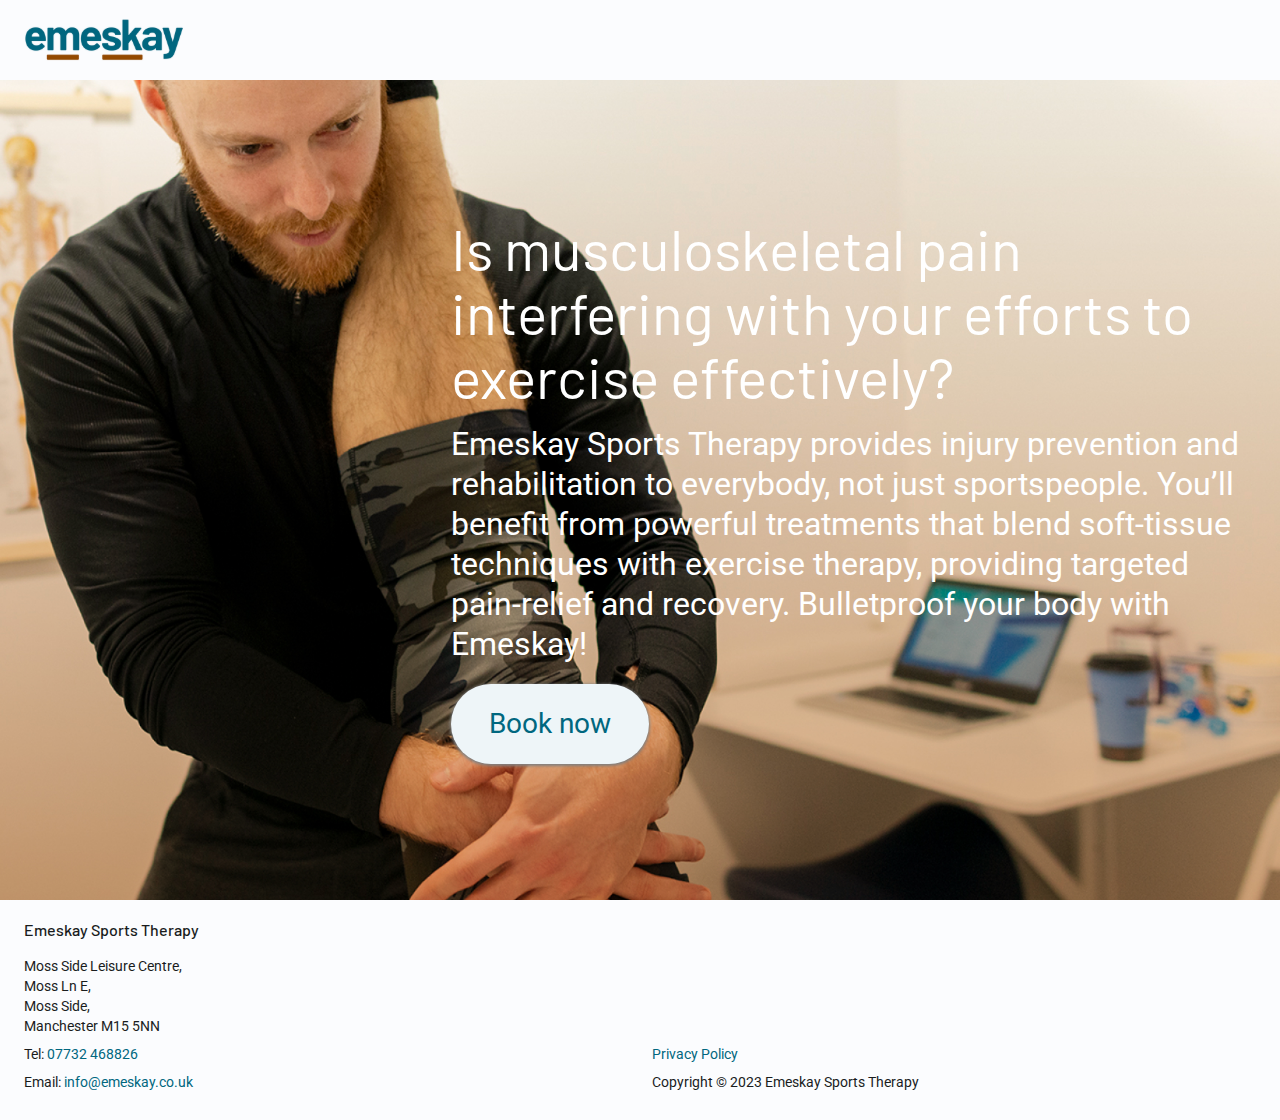
<file: index.html>
<!DOCTYPE html>
<html lang="en">
<head>
    <meta charset="UTF-8">
    <meta http-equiv="X-UA-Compatible" content="IE=edge">
    <meta name="viewport" content="width=device-width, initial-scale=1.0">
    <title>Emeskay Sports Therapy</title>
    
    <!--Normalize CSS-->
    <link href="./css/normalize.css" rel="stylesheet" type="text/css" />

    <!--Main CSS-->
    <link href="./css/main.css" rel="stylesheet" type="text/css" />

    <!--Google Fonts-->
    <link rel="preconnect" href="https://fonts.googleapis.com">
    <link rel="preconnect" href="https://fonts.gstatic.com" crossorigin>
    <link href="https://fonts.googleapis.com/css2?family=Barlow:wght@400;500&display=swap" rel="stylesheet">
    <link rel="preconnect" href="https://fonts.googleapis.com">
    <link rel="preconnect" href="https://fonts.gstatic.com" crossorigin>
    <link href="https://fonts.googleapis.com/css2?family=Roboto:wght@400;500&display=swap" rel="stylesheet">

    <!--Google Icons-->

    <link rel="stylesheet" href="https://fonts.googleapis.com/css2?family=Material+Symbols+Rounded:opsz,wght,FILL,GRAD@20..48,100..700,0..1,-50..200" />
</head>
    <body class="page page--medium page--expanded">

        <!--'nav' block-->
        <nav class="nav nav--medium nav--expanded">
            <!--'logo' block in the 'nav' block-->
            <img class="logo logo--expanded" src="./images/emeskay-logo.svg" />
        </nav>

        <!--'header' block-->
        <header class="header header--medium header--expanded">
                <!--'heading' block in the 'header' block-->
                <h1 class="heading heading--medium heading--expanded header__heading header__heading--medium">Is musculoskeletal pain interfering with your efforts to exercise effectively?</h1>
                <!--'subheading' block in the 'header' block-->
                <p class="subheading subheading--medium subheading--expanded header__subheading header__subheading--medium body-medium headline-medium headline-large-expanded">Emeskay Sports Therapy provides injury prevention and rehabilitation to everybody, not just sportspeople. You’ll benefit from powerful treatments that blend soft-tissue techniques with exercise therapy, providing targeted pain-relief and recovery. Bulletproof your body with Emeskay!</p>
                <!--'button' block in the 'header' block-->
                <a href="https://calendly.com/emeskay/sports-therapy" class="button--expanded"><button class="button button--medium button--expanded header__button">Book now</button></a>
        </header>
        
        <!--'footer block'-->
        <footer class="footer footer--medium">
            
            <h5 class="heading heading--footer heading--footer-medium footer__heading footer__heading--medium">Emeskay Sports Therapy</h5>
            <div class="footer__col-1">
            <p class="body body--medium footer__body footer__body--medium">Moss Side Leisure Centre,<br>Moss Ln E,<br>Moss Side,<br>Manchester M15 5NN</p>
            
            
                <p class="body body--medium footer__body footer__body--medium">Tel: <a class="link footer__link link--medium footer__link--medium" href="tel:07732468826">07732 468826</a></p>
                <p class="body body--medium footer__body footer__body--medium">Email: <a class="link footer__link link--medium footer__link--medium" href="mailto:info@emeskay.co.uk">info@emeskay.co.uk</a></p>
            </div>
            <div class="footer__col-2">
                <a href="privacy-policy.html" class="link footer__link footer__link--display-block link--medium footer__link--medium">Privacy Policy</a>
                <p class="body body--medium footer__body footer__body--last-element footer__body--medium">Copyright © 2023 Emeskay Sports Therapy</p>
            </div>
        </footer>
    </body>
</html>
</file>
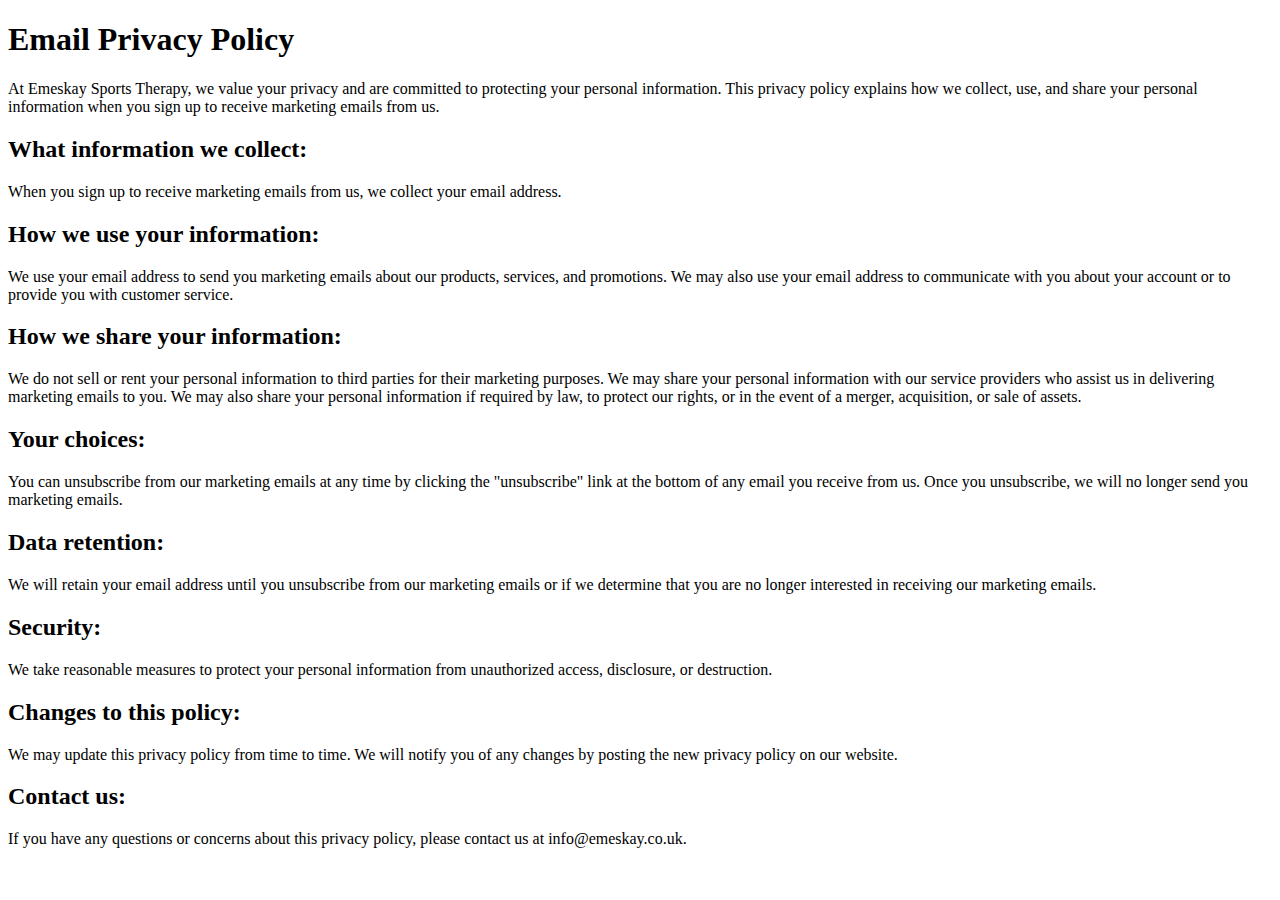
<file: email-privacy-policy.html>
<!DOCTYPE html>
<html lang="en">
<head>
    <meta charset="UTF-8">
    <meta http-equiv="X-UA-Compatible" content="IE=edge">
    <meta name="viewport" content="width=device-width, initial-scale=1.0">
    <title>Emeskay - Email Privacy Policy</title>
</head>
<body>
    <h1>Email Privacy Policy</h1>
    <p>At Emeskay Sports Therapy, we value your privacy and are committed to protecting your personal information. This privacy policy explains how we collect, use, and share your personal information when you sign up to receive marketing emails from us.</p>
    <h2>What information we collect:</h2>
    <p>When you sign up to receive marketing emails from us, we collect your email address.</p>
    <h2>How we use your information:</h2>
    <p>We use your email address to send you marketing emails about our products, services, and promotions. We may also use your email address to communicate with you about your account or to provide you with customer service.</p>
    <h2>How we share your information:
    </h2>
    <p>We do not sell or rent your personal information to third parties for their marketing purposes. We may share your personal information with our service providers who assist us in delivering marketing emails to you. We may also share your personal information if required by law, to protect our rights, or in the event of a merger, acquisition, or sale of assets.</p>
    <h2>Your choices:</h2>
    <p>You can unsubscribe from our marketing emails at any time by clicking the "unsubscribe" link at the bottom of any email you receive from us. Once you unsubscribe, we will no longer send you marketing emails.</p>
    <h2>Data retention:</h2>
    <p>We will retain your email address until you unsubscribe from our marketing emails or if we determine that you are no longer interested in receiving our marketing emails.</p>
    <h2>Security:</h2>
    <p>We take reasonable measures to protect your personal information from unauthorized access, disclosure, or destruction.</p>
    <h2>Changes to this policy:</h2>
    <p>We may update this privacy policy from time to time. We will notify you of any changes by posting the new privacy policy on our website.</p>
    <h2>Contact us:</h2>
    <p>If you have any questions or concerns about this privacy policy, please contact us at info@emeskay.co.uk.</p>
</body>
</html>
</file>
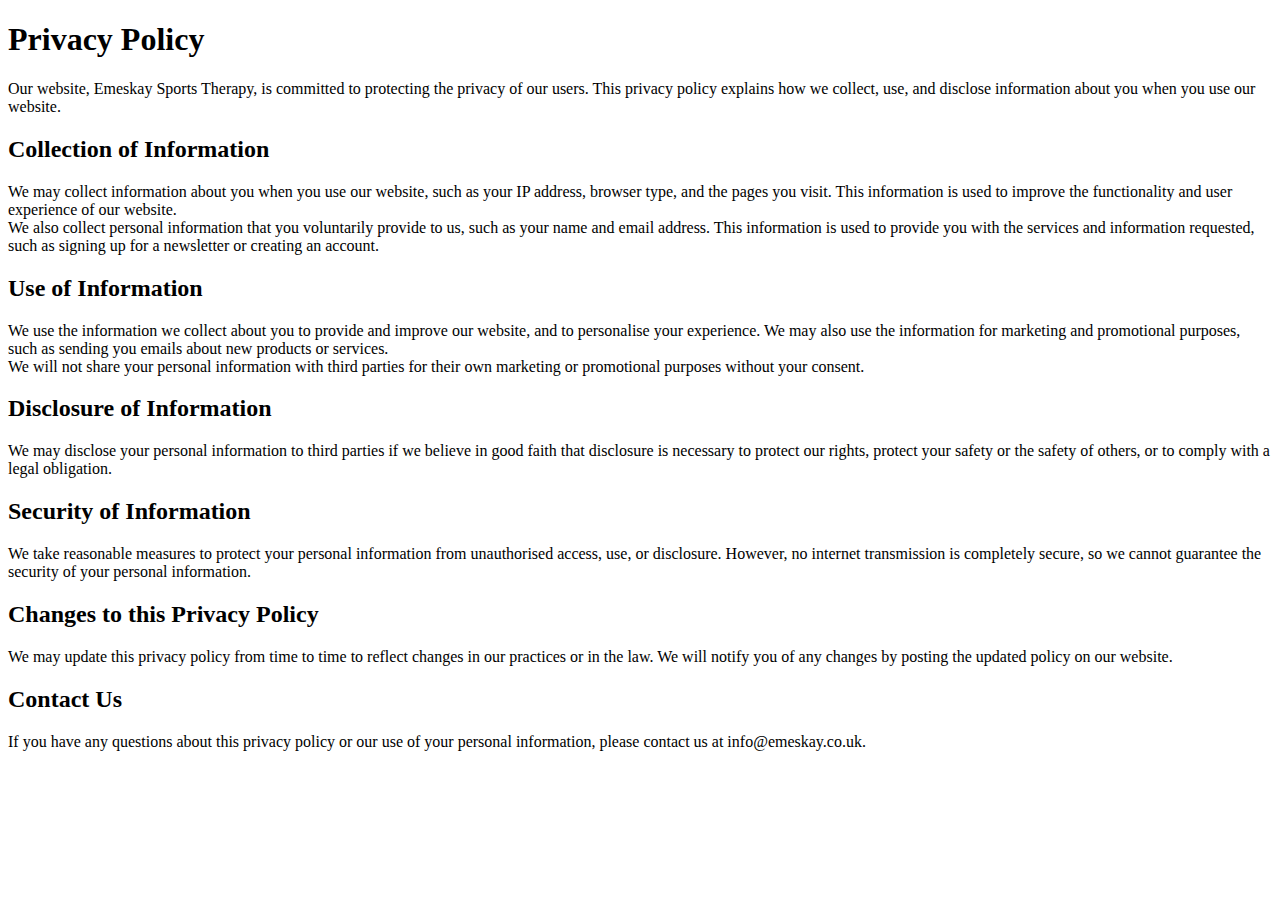
<file: privacy-policy.html>
<!DOCTYPE html>
<html lang="en">
<head>
    <meta charset="UTF-8">
    <meta http-equiv="X-UA-Compatible" content="IE=edge">
    <meta name="viewport" content="width=device-width, initial-scale=1.0">
    <title>Emeskay - Privacy Policy</title>
</head>
<body>
    <h1>Privacy Policy</h1>
    <p>Our website, Emeskay Sports Therapy, is committed to protecting the privacy of our users. This privacy policy explains how we collect, use, and disclose information about you when you use our website.</p>
    <h2>Collection of Information</h2>
    <p>We may collect information about you when you use our website, such as your IP address, browser type, and the pages you visit. This information is used to improve the functionality and user experience of our website.<br>
    We also collect personal information that you voluntarily provide to us, such as your name and email address. This information is used to provide you with the services and information requested, such as signing up for a newsletter or creating an account.</p>
    <h2>Use of Information</h2>
    <p>We use the information we collect about you to provide and improve our website, and to personalise your experience. We may also use the information for marketing and promotional purposes, such as sending you emails about new products or services.<br>
    We will not share your personal information with third parties for their own marketing or promotional purposes without your consent.</p>
    <h2>Disclosure of Information</h2>
    <p>We may disclose your personal information to third parties if we believe in good faith that disclosure is necessary to protect our rights, protect your safety or the safety of others, or to comply with a legal obligation.</p>
    <h2>Security of Information</h2>
    <p>We take reasonable measures to protect your personal information from unauthorised access, use, or disclosure. However, no internet transmission is completely secure, so we cannot guarantee the security of your personal information.</p>
    <h2>Changes to this Privacy Policy</h2>
    <p>We may update this privacy policy from time to time to reflect changes in our practices or in the law. We will notify you of any changes by posting the updated policy on our website.</p>
    <h2>Contact Us</h2>
    <p>If you have any questions about this privacy policy or our use of your personal information, please contact us at info@emeskay.co.uk.</p>
</body>
</html>
</file>
<file: css/main.css>
*,
*::after,
*::before {
       box-sizing: border-box;
       margin: 0px;
       padding: 0px;
       border: 0px;
}


/* || body/ */

.body {
    font-family: 'Roboto', sans-serif;
    font-size: 12px;
    line-height: 16px;
    font-weight: 400;
    color: #191C1D;
}

.page {
    display: grid;
    grid-template-columns: repeat(4, 1fr);
    grid-template-rows: auto;
    grid-template-areas:
    "nv nv nv nv"
    "hd hd hd hd"
    "ft ft ft ft";
    background-color: #FBFCFE;
    column-gap: 16px;
}

/* || link/ */
.link {
    font-family: 'Roboto', sans-serif;
    font-size: 12px;
    line-height: 16px;
    font-weight: 400;
}

/* || nav/ */

.nav {
    display: flex;
    align-items: center;
    justify-content: center;
    grid-area: nv;
    height: 80px;
    padding: 12px 16px;
}

/* || logo/ */
.logo {
    width: 160px;
}

/* || header/ */

.header {
    grid-area: hd;
    display: flex;
    flex-direction: column;
    justify-content: center;
    align-items: center;
    min-height: calc(100vh - 80px);
    padding: 12px 16px;
    background-image: url('../images/emeskay-website-image.jpg');
    background-size: cover;
    background-color: #00677F;
}

/* __heading */

.header__heading {
    margin: 0px 0px 8px 0px;
}

/* __subheading */

.header__subheading {
    margin: 0px 0px 16px 0px;
}

/* __button */

.header__button {
    box-shadow: 0px 1px 3px 1px #808080;
}

.header__button:hover {
    background-color: #E3E8F1;
    box-shadow: 0px 2px 6px 2px #808080;
    cursor: pointer;
}

.header__button:focus {
    background-color: #DEE1EE;
    box-shadow: 0px 1px 3px 1px #808080;

}

.header__button:disabled {
    background-color: #DFE0E3;
    box-shadow: none;
    color: #191C1D;
    cursor: not-allowed;
}

/* || heading/ */

.heading {
    font-size: 32px;
    line-height: 40px;
    font-weight: 400;
    font-family: 'Barlow', sans-serif;
    color: #ffffff;
}

.heading--footer {
    font-family: 'Barlow', sans-serif;
    font-size: 14px;
    font-weight: 500;
    line-height: 20px;
    color: #191C1D;
}

/* || subheading/ */

.subheading {
    font-family: 'Roboto', sans-serif;
    font-weight: 400;
    font-size: 14px;
    line-height: 20px;
    color: #ffffff;
}

/* || button/ */

.button {
    width: 99px;
    height: 40px;
    font-size: 14px;
    background-color: #EEF5F8;
    color: #00677F;
    border-radius: 50px;
    border: none;
    font-family: 'Roboto', sans-serif;
    transition-duration: 0.4s;
}

/* || footer/ */

.footer {
    grid-area: ft;
    padding: 12px 16px;
}

/* __heading */

.footer__heading {
    margin: 0px 0px 8px 0px;
}

/* __body */

.footer__body {
    margin: 0px 0px 8px 0px;
}

/* --last-element */

.footer__body--last-element {
    margin: 0px;
}

/* __link */

.footer__link {
    margin: 0px 0px 8px 0px;
}

.footer__link:link {
    color: #00677F;
    text-decoration: none;
    
}

.footer__link:visited {
    color: #954A00;
    text-decoration: none;
}

.footer__link:hover {
    color: #005FB0;
    text-decoration: underline;
}

.footer__link:active {
    color: #954A00;
    text-decoration: underline;
}

/* --display-block */

.footer__link--display-block {
    display: block;
}

/* || Medium Window */

@media only screen and (min-width: 600px) {
    /* || body/ */

    .body--medium {
        font-size: 14px;
        line-height: 20px;
    }

    /* || button/ */
    .button--medium {
        width: 132px;
        height: 60px;
        font-size: 19px;
    }

    /* || link/ */
    .link--medium {
        font-size: 14px;
        line-height: 20px
    }

    /* || footer/ */

    .footer--medium {
        display: grid;
        grid-template-columns: repeat(8, 1fr);
        grid-template-rows: auto;
        grid-template-areas:
        "fh fh fh fh fh fh fh fh"
        "c1 c1 c1 c1 c2 c2 c2 c2";
        column-gap: 24px;
        padding: 20px 24px;
    }

    .footer__col-1 {
        grid-area: c1;
    }

    .footer__col-2 {
        grid-area: c2;
        display: flex;
        flex-direction: column;
        justify-content: end;
    }

    .footer__body--medium {
        margin-bottom: 8px;
    }

    .footer__heading--medium {
        grid-area: fh;
        margin-bottom: 16px;
    }

    .footer__link--medium {
        margin-bottom: 8px;
    }
    
    /* || header/ */
    
    .header__heading--medium {
        margin-bottom: 16px;
    }

    .header__subheading--medium {
        margin-bottom: 20px;
    }

    .header--medium {
        padding: 20px 24px;
    }

    /* || heading/ */

    .heading--medium {
        font-size: 45px;
        line-height: 52px;
    }

    .heading--footer-medium {
        font-size: 16px;
    }

    /* nav/ */

    .nav--medium {
        padding: 20px 24px;
    }

    /* page/ */

    .page--medium {
        grid-template-columns: repeat(8, 1fr);
        grid-template-areas:
        "nv nv nv nv nv nv nv nv"
        "hd hd hd hd hd hd hd hd"
        "ft ft ft ft ft ft ft ft";
        column-gap: 24px;
    }

    .subheading--medium {
        font-size: 28px;
        line-height: 36px;
    }
}

@media only screen and (min-width: 840px) {
    
    .button--expanded {
        grid-area: btn;
        width: 198px;
        height: 80px;
        font-size: 28px;
    }
    
    .header--expanded {
        display: grid;
        grid-template-columns: 1fr 2fr;
        grid-template-rows: fit-content(100%) fit-content(100%) fit-content(100%);
        grid-template-areas:
        ". h"
        ". sh"
        ". btn";
        column-gap: 24px;
        align-items: start;
        align-content: center;
    }

    .heading--expanded {
        grid-area: h;
        font-size: 57px;
        line-height: 64px;
    }

    .nav--expanded {
        justify-content: start;
    }
    
    .page--expanded {
        grid-template-columns: repeat(12, 1fr);
        grid-template-areas:
        "nv nv nv nv nv nv nv nv nv nv nv nv"
        "hd hd hd hd hd hd hd hd hd hd hd hd"
        "ft ft ft ft ft ft ft ft ft ft ft ft";
    }

    .subheading--expanded {
        grid-area: sh;
        font-size: 32px;
        line-height: 40px;
    }
}
</file>
